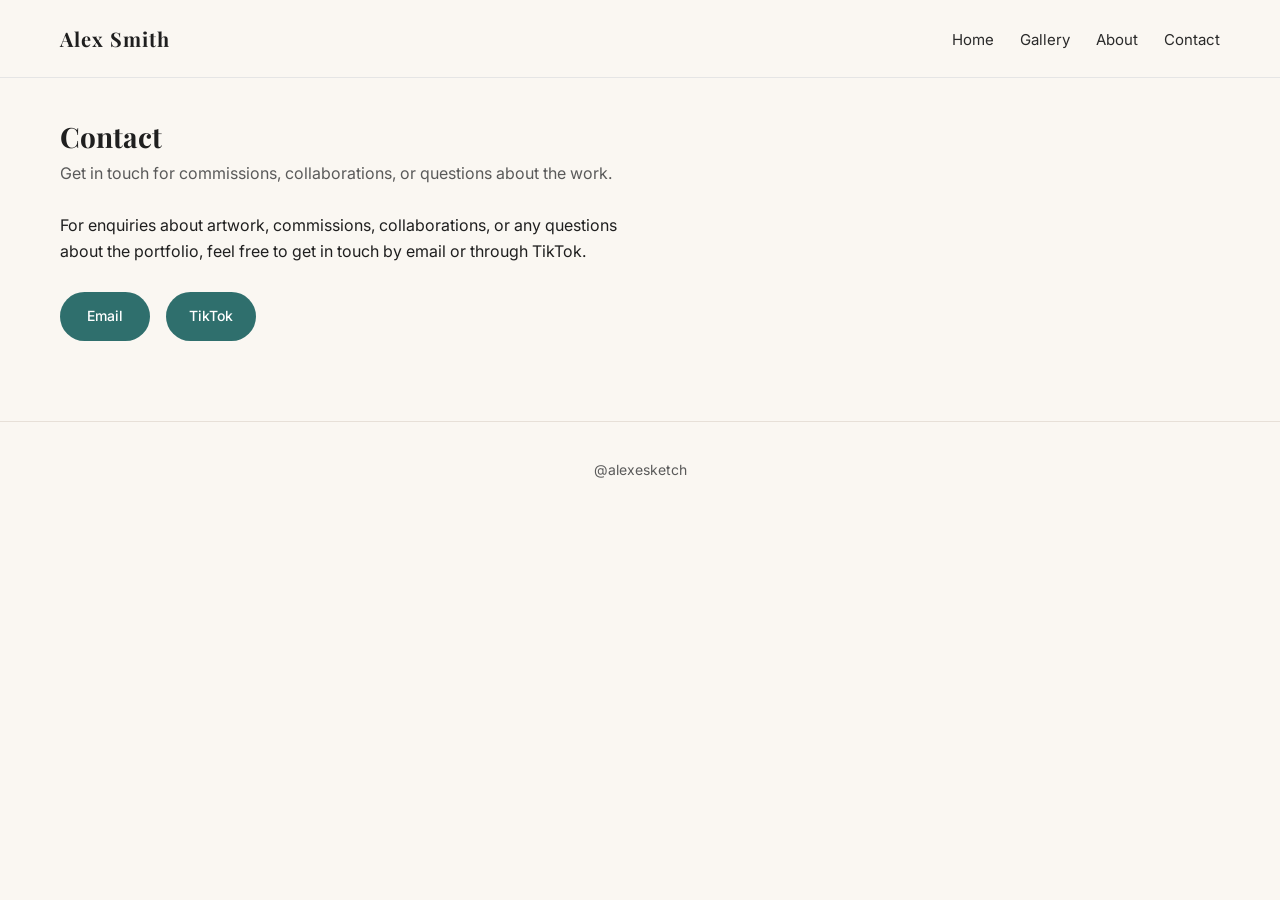
<file: contact.html>
<!DOCTYPE html>
<html lang="en">
<head>
  <meta charset="UTF-8" />
  <meta name="viewport" content="width=device-width, initial-scale=1" />
  <title>Contact | Alex Smith</title>

  <link rel="preconnect" href="https://fonts.googleapis.com">
  <link rel="preconnect" href="https://fonts.gstatic.com" crossorigin>

  <link href="https://fonts.googleapis.com/css2?family=Inter:wght@300;400;500&family=Playfair+Display:wght@500;600&display=swap" rel="stylesheet">

  <link rel="stylesheet" href="./styles.css?v=3">
</head>

<body>

<header>
  <h1>Alex Smith</h1>
  <nav>
    <a href="index.html">Home</a>
    <a href="gallery.html">Gallery</a>
    <a href="about.html">About</a>
    <a href="contact.html">Contact</a>
  </nav>
</header>

<main class="page">

  <h2 class="page-title">Contact</h2>
  <p class="page-subtitle">Get in touch for commissions, collaborations, or questions about the work.</p>

  <section class="contact-card">
    <p>
      For enquiries about artwork, commissions, collaborations, or any questions about the portfolio,
      feel free to get in touch by email or through TikTok.
    </p>

    <div class="contact-links">
      <a class="contact-link" href="mailto:alexesketch@gmail.com">
        Email
      </a>

      <a class="contact-link" href="https://www.tiktok.com/@alexesketch" target="_blank" rel="noreferrer">
        TikTok
      </a>
    </div>
  </section>

</main>

<footer>
  <p>@alexesketch</p>
</footer>

</body>
</html>
</file>
<file: styles.css>
/* ---- Theme (easy colour control) ---- */
:root{
  --bg: #faf7f2;        /* warm paper */
  --ink: #1f1f1f;
  --muted: #5a5a5a;
  --accent: #2f6f6d;    /* deep teal */
  --accent2: #d48a6a;   /* warm terracotta */
  --card: #ffffff;
  --line: #e7e0d8;
}

/* Reset / base */
body {
  margin: 0;
  font-family: 'Inter', sans-serif;
  color: var(--ink);
  background-color: var(--bg);
}
h1, h2, h3 {
  font-family: 'Playfair Display', serif;
}
/* Header + navigation (sticky + sits above hero) */
header {
  display: flex;
  justify-content: space-between;
  align-items: center;
  padding: 25px 60px;
  border-bottom: 1px solid #e5e5e5;
}

header h1 {
  font-size: 20px;
  letter-spacing: 1px;
  margin: 0;
}

nav a {
  margin-left: 22px;
  text-decoration: none;
  color: #2a2a2a;
  font-size: 15px;
}

nav a:hover {
  color: var(--accent);
}

/* Hero section (single definition, no overlap, more artsy) */
.hero {
  position: relative;
  height: 70vh;
  min-height: 420px;
  overflow: hidden;
  border-bottom: 1px solid var(--line);
}

.hero img {
  width: 100%;
  height: 100%;
  object-fit: cover;
  display: block;
}

/* overlay so text is readable */
.hero::after{
  content:"";
  position:absolute;
  inset:0;
  background: linear-gradient(
    90deg,
    rgba(0,0,0,0.55) 0%,
    rgba(0,0,0,0.20) 55%,
    rgba(0,0,0,0.05) 100%
  );
}

.hero-text {
  position: absolute;
  left: 60px;
  bottom: 60px;
  z-index: 1;
  color: white;
  max-width: 560px;
}

.hero-text h2 {
  font-size: 52px;
  margin: 0;
  letter-spacing: 0.5px;
}

.hero-text p {
  font-size: 18px;
  margin: 10px 0 0;
  color: rgba(255,255,255,0.9);
}

.hero-button {
  display: inline-block;
  margin-top: 18px;
  padding: 11px 18px;
  background: var(--accent2);
  color: #1b1b1b;
  text-decoration: none;
  border-radius: 999px;
  border: 1px solid rgba(255,255,255,0.25);
}

/* Page wrapper */
.page {
  padding: 40px 60px 80px;
}

.page-title {
  margin: 0;
  font-size: 28px;
}

.page-subtitle {
  margin-top: 8px;
  color: var(--muted);
}

/* Artsy masonry-style gallery */
.gallery {
  margin-top: 30px;
  columns: 3 260px;     /* number of columns + minimum column width */
  column-gap: 18px;
}

.tile {
  display: inline-block; /* required for column layout */
  width: 100%;
  margin: 0 0 18px;
  border-radius: 12px;
  overflow: hidden;
  background: var(--card);
  border: 1px solid var(--line);
  transition: transform 0.12s ease, box-shadow 0.12s ease;
}

.tile img {
  width: 100%;
  height: auto;          /* key: lets images keep natural heights */
  display: block;
}

.tile:hover {
  transform: translateY(-2px);
  box-shadow: 0 10px 24px rgba(0,0,0,0.08);
}

/* Footer */
footer {
  padding: 25px;
  text-align: center;
  font-size: 14px;
  border-top: 1px solid var(--line);
  color: var(--muted);
}

/* Responsive tweaks */
@media (max-width: 900px) {
  header { padding: 18px 24px; }
  .page { padding: 28px 24px 60px; }
  .hero-text { left: 24px; bottom: 28px; }
  .hero-text h2 { font-size: 38px; }
}

@media (max-width: 520px) {
  nav a { margin-left: 14px; }
}
/* ---------------- LIGHTBOX ---------------- */

/* ---------------- LIGHTBOX ---------------- */

.lightbox{
  position: fixed;
  inset: 0;
  display: none;
  align-items: center;
  justify-content: center;
  padding: 28px;
  background: rgba(10,10,10,0.85);
  z-index: 9999;
}

.lightbox.is-open{
  display: flex;
}

.lb-figure{
  margin: 0;
  max-width: min(1100px, 92vw);
  max-height: 86vh;
  display: flex;
  flex-direction: column;
  gap: 12px;
}

#lbImg{
  width: 100%;
  height: auto;
  max-height: 78vh;
  object-fit: contain;
  border-radius: 12px;
  box-shadow: 0 20px 60px rgba(0,0,0,0.35);
}

#lbCaption {
  color: rgba(255,255,255,0.85);
  text-align: center;
  font-size: 14px;
  margin-top: 10px;
  letter-spacing: 0.5px;
}


.lb-btn{
  position: absolute;
  border: none;
  background: rgba(255,255,255,0.12);
  color: white;
  width: 44px;
  height: 44px;
  border-radius: 999px;
  font-size: 28px;
  line-height: 44px;
  cursor: pointer;
  transition: transform 0.12s ease, background 0.12s ease;
}

.lb-btn:hover{
  background: rgba(255,255,255,0.20);
  transform: translateY(-1px);
}

.lb-close{ top: 18px; right: 18px; font-size: 30px; }
.lb-prev{ left: 18px; top: 50%; transform: translateY(-50%); }
.lb-next{ right: 18px; top: 50%; transform: translateY(-50%); }

@media (max-width: 700px){
  .lb-prev, .lb-next{ display: none; }
}

.lightbox {
  opacity: 0;
  transition: opacity 0.25s ease;
}

.lightbox.is-open {
  display: flex;
  opacity: 1;
}
/* About page layout */
.about{
  margin-top: 26px;
  display: grid;
  grid-template-columns: 1.1fr 0.9fr;
  gap: 24px;
  align-items: start;
}

.about-text p{
  line-height: 1.7;
  color: var(--ink);
  max-width: 70ch;
}

.about-links{
  margin-top: 18px;
  display: flex;
  gap: 10px;
  flex-wrap: wrap;
}

.pill{
  display: inline-block;
  padding: 10px 14px;
  border-radius: 999px;
  text-decoration: none;
  border: 1px solid var(--line);
  background: rgba(47,111,109,0.10);
  color: var(--accent);
}

.pill:hover{
  background: rgba(47,111,109,0.16);
}

.about-image img{
  width: 100%;
  height: auto;
  display: block;
  border-radius: 14px;
  border: 1px solid var(--line);
}

@media (max-width: 900px){
  .about{ grid-template-columns: 1fr; }
}
/* Contact page */
.contact-card{
  margin-top: 30px;
  max-width: 600px;
  line-height: 1.6;
}

.contact-links{
  margin-top: 28px;
  display: flex;
  gap: 16px;
  flex-wrap: wrap;
}

.contact-link{
  display: inline-flex;
  align-items: center;
  justify-content: center;
  text-decoration: none;
  padding: 12px 22px;
  border-radius: 999px;
  font-weight: 500;
  font-size: 14px;
  background: var(--accent);
  color: white;
  border: 1px solid transparent;
  min-width: 90px;
  box-sizing: border-box;
  transition: transform 0.15s ease, box-shadow 0.15s ease, background 0.15s ease;
}

.contact-link:visited{
  color: white;
}

.contact-link:hover{
  background: #255b59;
  transform: translateY(-2px);
  box-shadow: 0 6px 14px rgba(0,0,0,0.15);
}
</file>
